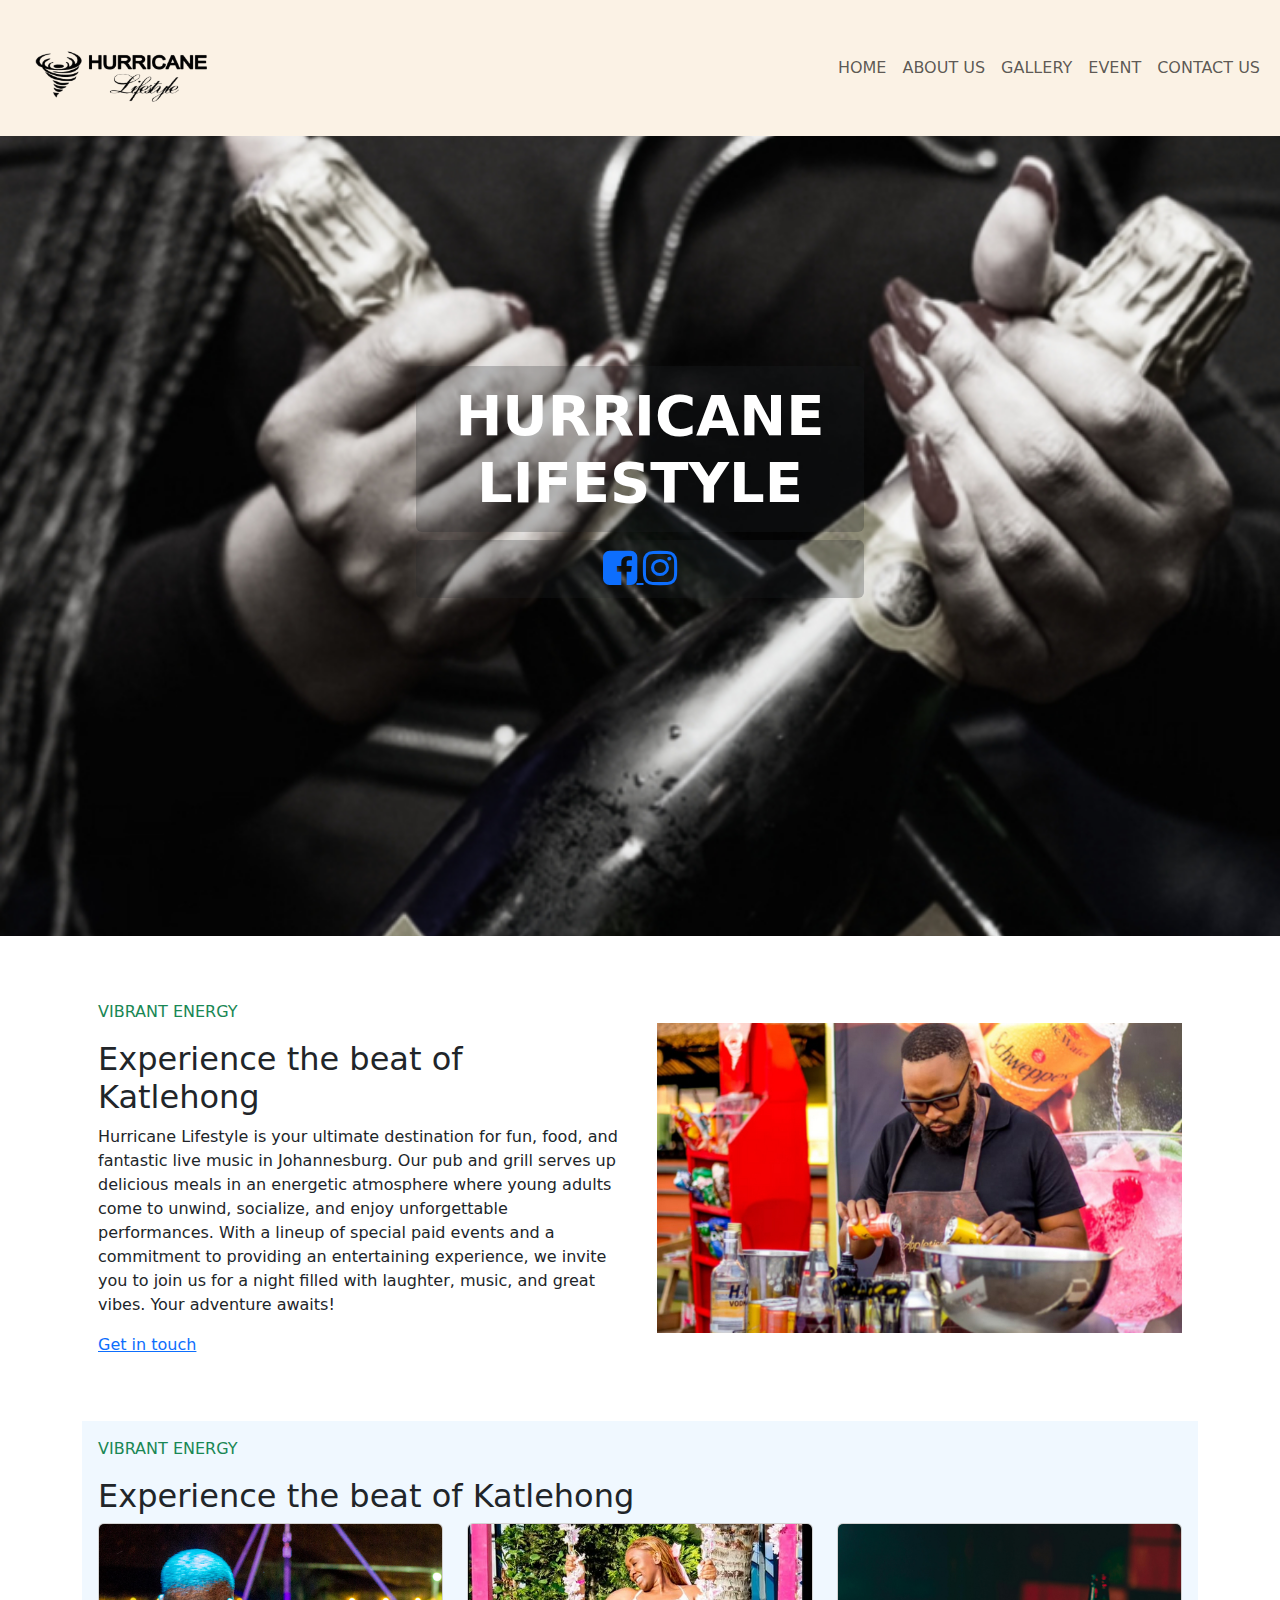
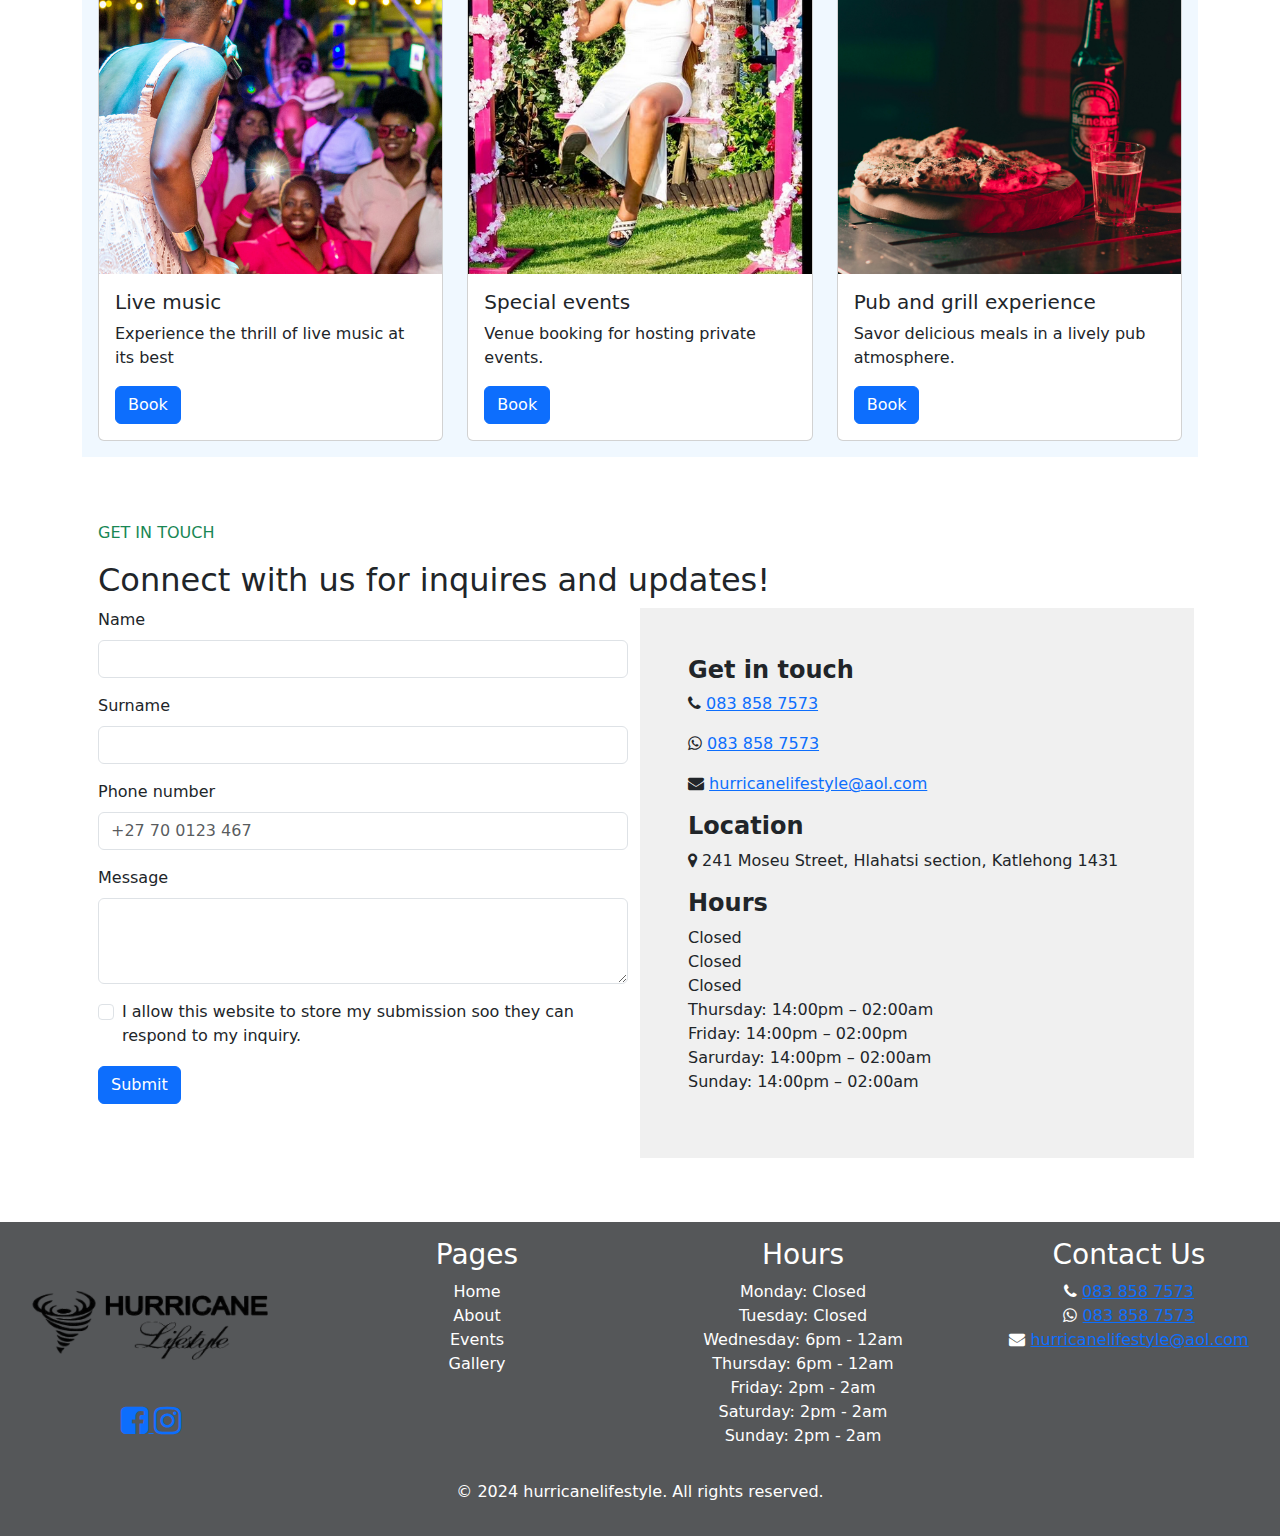
<file: index.html>
<!DOCTYPE html>
<html lang="en">

<head>
  <meta charset="UTF-8">
  <meta name="viewport" content="width=device-width, initial-scale=1.0">
  <link href="https://cdn.jsdelivr.net/npm/bootstrap@5.3.3/dist/css/bootstrap.min.css" rel="stylesheet"
    integrity="sha384-QWTKZyjpPEjISv5WaRU9OFeRpok6YctnYmDr5pNlyT2bRjXh0JMhjY6hW+ALEwIH" crossorigin="anonymous">
  <link href="./styles/index.css" rel="stylesheet">
  <link rel="stylesheet" href="https://use.fontawesome.com/releases/v5.6.3/css/all.css">
  <link rel="stylesheet" href="https://cdnjs.cloudflare.com/ajax/libs/font-awesome/4.7.0/css/font-awesome.min.css">
  <title>Hurricane lifestyle</title>
</head>

<body>
  <nav class="navbar navbar-expand-lg" style="background-color: #fbf0e2e1;">
    <div class="container-fluid">
      <a class="navbar-brand" href="#">
        <img
          src="./image/0wuFIppUENgimIZnNfgsEU47xMlun8-metaaHVycmljYW5lIGJsayBuIHdoaXRlIGxvZ28uanBn--detail-removebg-preview.png"
          alt="Logo" height="110">
      </a>
      <button class="navbar-toggler" type="button" data-bs-toggle="collapse" data-bs-target="#navbarNav"
        aria-controls="navbarNav" aria-expanded="false" aria-label="Toggle navigation">
        <span class="navbar-toggler-icon"></span>
      </button>
      <div class="collapse navbar-collapse" id="navbarNav">
        <ul class="navbar-nav ms-auto">
          <li class="nav-item">
            <a class="nav-link" href="./index.html">HOME</a>
          </li>
          <li class="nav-item">
            <a class="nav-link" href="#about">ABOUT US</a>
          </li>
          <li class="nav-item">
            <a class="nav-link" href="./Gallery.html">GALLERY</a>
          </li>
          <li class="nav-item">
            <a class="nav-link" href="./events.html">EVENT</a>
          </li>
          <li class="nav-item">
            <a class="nav-link" href="#contact">CONTACT US</a>
          </li>
        </ul>
      </div>
    </div>
  </nav>
  <main>
    <div id="carouselExampleSlidesOnly" class="carousel slide" data-bs-ride="carousel">
      <div class="carousel-inner">
        <div class="carousel-item active">
          <img src="./image/pixelcut-bottlesF.jpg" class="d-block w-100" alt="img1">
        </div>
        <div class="carousel-item">
          <img src="./image/pixelcut-export.jpg" class="d-block w-100" alt="img2">
        </div>
        <div class="carousel-item">
          <img src="./image/pixelcut-bottle_girlsF (1).jpg" class="d-block w-100" alt="img3">
        </div>
        <div class="carousel-caption d-none d-md-block top-50 start-50 translate-middle text-center">
          <h1 class="display-4 fw-bold text-white bg-dark bg-opacity-25 p-3 rounded text-uppercase">Hurricane Lifestyle
          </h1>
          <p class="lead fw-bold text-white bg-dark bg-opacity-25 p-2 rounded">
            <a href="https://www.facebook.com/p/Hurricanes-Lifestyle-100077145406797/">
              <i class="fa fa-facebook-square fa-2x" aria-hidden="true"></i>
            </a>
            <a href="https://www.instagram.com/hurricaneslifestyle/">
              <i class="fa fa-instagram fa-2x" aria-hidden="true"></i>
            </a>
          </p>
        </div>
      </div>
    </div>
  </main>
  <div class="container mt-5">
    <div class="section mb-5 p-3" id="about">
      <div class="row align-items-center">
        <div class="col-12 col-md-6 align-self-center">
          <p class="text-uppercase text-success">Vibrant Energy</p>
          <h2>Experience the beat of Katlehong</h2>
          <p>
            Hurricane Lifestyle is your ultimate destination for fun, food, and fantastic live music in Johannesburg.
            Our pub and grill serves up delicious meals in an energetic atmosphere where young adults come to unwind,
            socialize, and enjoy unforgettable performances.
            With a lineup of special paid events and a commitment to providing an entertaining experience, we invite you
            to join us for a night filled with laughter, music, and great vibes.
            Your adventure awaits!
          </p>
          <a href="#contact">Get in touch</a>
        </div>
        <div class="col-12 col-md-6">
          <img src="./image/pixelcut-bartender.jpg" class="d-block w-100">
        </div>
      </div>
    </div>
    <div class="section mb-5 p-3" style="background-color: aliceblue;">
      <p class="text-uppercase text-success">Vibrant Energy</p>
      <h2>Experience the beat of Katlehong</h2>
      <div class="row row-cols-1 row-cols-md-3 g-4">
        <div class="col">
          <div class="card h-100">
            <img src="./image/live_perfomance.png" class="card-img-top" alt="live_performance">
            <div class="card-body">
              <h5 class="card-title">Live music</h5>
              <p class="card-text">
                Experience the thrill of live music at its best
              </p>
              <a href="#contact" class="btn btn-primary">Book</a>
            </div>
          </div>
        </div>
        <div class="col">
          <div class="card h-100">
            <img src="./image/events.png" class="card-img-top" alt="event">
            <div class="card-body">
              <h5 class="card-title">Special events</h5>
              <p class="card-text">
                Venue booking for hosting private events.
              </p>
              <a href="#contact" class="btn btn-primary">Book</a>
            </div>
          </div>
        </div>
        <div class="col">
          <div class="card h-100">
            <img src="./image/food.jpg" class="card-img-top" alt="food">
            <div class="card-body">
              <h5 class="card-title">Pub and grill experience</h5>
              <p class="card-text">
                Savor delicious meals in a lively pub atmosphere.
              </p>
              <a href="#contact" class="btn btn-primary">Book</a>
            </div>
          </div>
        </div>
      </div>
    </div>
    <div class="section mb-5 p-3" id="contact">
      <p class="text-uppercase text-success"> Get in touch</p>
      <h2>Connect with us for inquires and updates!</h2>
      <div class="row">
        <div class="col-12 col-md-6 mb-4">
          <form action="https://formspree.io/f/myzyapqg" method="POST">
            <div class="mb-3">
              <label for="name" class="form-label">Name</label>
              <input type="text" name="name" class="form-control" required>
            </div>
            <div class="mb-3">
              <label for="surname" class="form-label">Surname</label>
              <input type="text" name="surname" class="form-control" required>
            </div>
            <div class="mb-3">
              <label for="phone" class="form-label">Phone number</label>
              <input type="tel" class="form-control" name="phone" placeholder="+27 70 0123 467" required>
            </div>
            <div class="mb-3">
              <label for="message" class="form-label">Message</label>
              <textarea class="form-control" name="message" rows="3"></textarea>
            </div>
            <div class="form-check">
              <input class="form-check-input" type="checkbox" name="allow">
              <label class="form-check-label" for="allow">
                <p> I allow this website to store my submission soo they can respond to my inquiry.</p>
              </label>
            </div>
            <button type="submit" class="btn btn-primary">Submit</button>
          </div>
          </form>
        <div class="col-12 col-md-6 p-5" style="background-color: #cac9c949;">
          <h4 class="fw-bold"> Get in touch</h4>
          <div class="mb-3">
            <i class="fa fa-phone" aria-hidden="true"></i>
            <a href="tel:+27838587573">083 858 7573</a>
          </div>
          <div class="mb-3">
            <i class="fa fa-whatsapp" aria-hidden="true"></i>
            <a href="https://wa.me/27838587573">083 858 7573</a>
          </div>
          <div class="mb-3">
            <i class="fa fa-envelope" aria-hidden="true"></i>
            <a href="mailto:hurricanelifestyle@aol.com">hurricanelifestyle@aol.com</a>
          </div>
          <h4 class="fw-bold mt-3">Location</h4>
          <p><i class="fa fa-map-marker" aria-hidden="true"></i>
            241 Moseu Street, Hlahatsi section, Katlehong 1431</p>
          <h4 class="fw-bold mt-3">Hours</h3>
            <p> Closed <br>
              Closed <br>
              Closed <br>
              Thursday: 14:00pm – 02:00am<br>
              Friday: 14:00pm – 02:00pm<br>
              Sarurday: 14:00pm – 02:00am<br>
              Sunday: 14:00pm – 02:00am<br>
            </p>
        </div>
      </div>
    </div>
  </div>

  <footer class="text-white py-3 text-center" style="background-color: rgba(25, 28, 31, 0.74);">
    <div class="row">
        <div class="col-12 col-md-3 mb-3">
          <a class="navbar-brand" href="#">
            <img
              src="./image/0wuFIppUENgimIZnNfgsEU47xMlun8-metaaHVycmljYW5lIGJsayBuIHdoaXRlIGxvZ28uanBn--detail-removebg-preview.png"
              alt="Logo" class="img-fluid">
          </a> 
          <div class="social-icons mt-3">
            <a href="https://www.facebook.com/p/Hurricanes-Lifestyle-100077145406797/">
              <i class="fa fa-facebook-square fa-2x" aria-hidden="true"></i>
            </a>
            <a href="https://www.instagram.com/hurricaneslifestyle/">
              <i class="fa fa-instagram fa-2x" aria-hidden="true"></i>
            </a>
          </div>
        </div>
        <div class="col-12 col-md-3 mb-3">
          <h3>Pages</h2>
            <a href="./index.html" style="text-decoration: none; color: white;">Home</a><br>
            <a href="./index.html#about" style="text-decoration: none; color: white;">About</a><br>
            <a href="./events.html" style="text-decoration: none; color: white;">Events</a><br>
            <a href="./Gallery.html" style="text-decoration: none; color: white;">Gallery</a>
        </div>

      <div class="col-12 col-md-3 mb-3">
        <h3>Hours</h2>
          <p>Monday: Closed <br>
            Tuesday: Closed<br>
            Wednesday: 6pm - 12am<br>
            Thursday: 6pm - 12am<br>
            Friday: 2pm - 2am<br>
            Saturday: 2pm - 2am<br>
            Sunday: 2pm - 2am
          </p>
      </div>
      <div class="col-12 col-md-3 mb-3">
        <h3>Contact Us</h2>
          <div>
            <i class="fa fa-phone" aria-hidden="true"></i>
            <a href="tel:+2783857573">083 858 7573</a>
          </div>
          <div>
            <i class="fa fa-whatsapp" aria-hidden="true"></i>
            <a href="https://wa.me/27838587573">083 858 7573</a> 
          </div>
          <div>
            <i class="fa fa-envelope" aria-hidden="true"></i>
            <a href="mailto:hurricanelifestyle@aol.com">hurricanelifestyle@aol.com</a>
          </div>
      </div>
    <p>&copy; 2024 hurricanelifestyle. All rights reserved.</p>
  </footer>
  <script src="https://cdn.jsdelivr.net/npm/bootstrap@5.3.3/dist/js/bootstrap.bundle.min.js"
    integrity="sha384-YvpcrYf0tY3lHB60NNkmXc5s9fDVZLESaAA55NDzOxhy9GkcIdslK1eN7N6jIeHz"
    crossorigin="anonymous"></script>
</body>

</html>
</file>
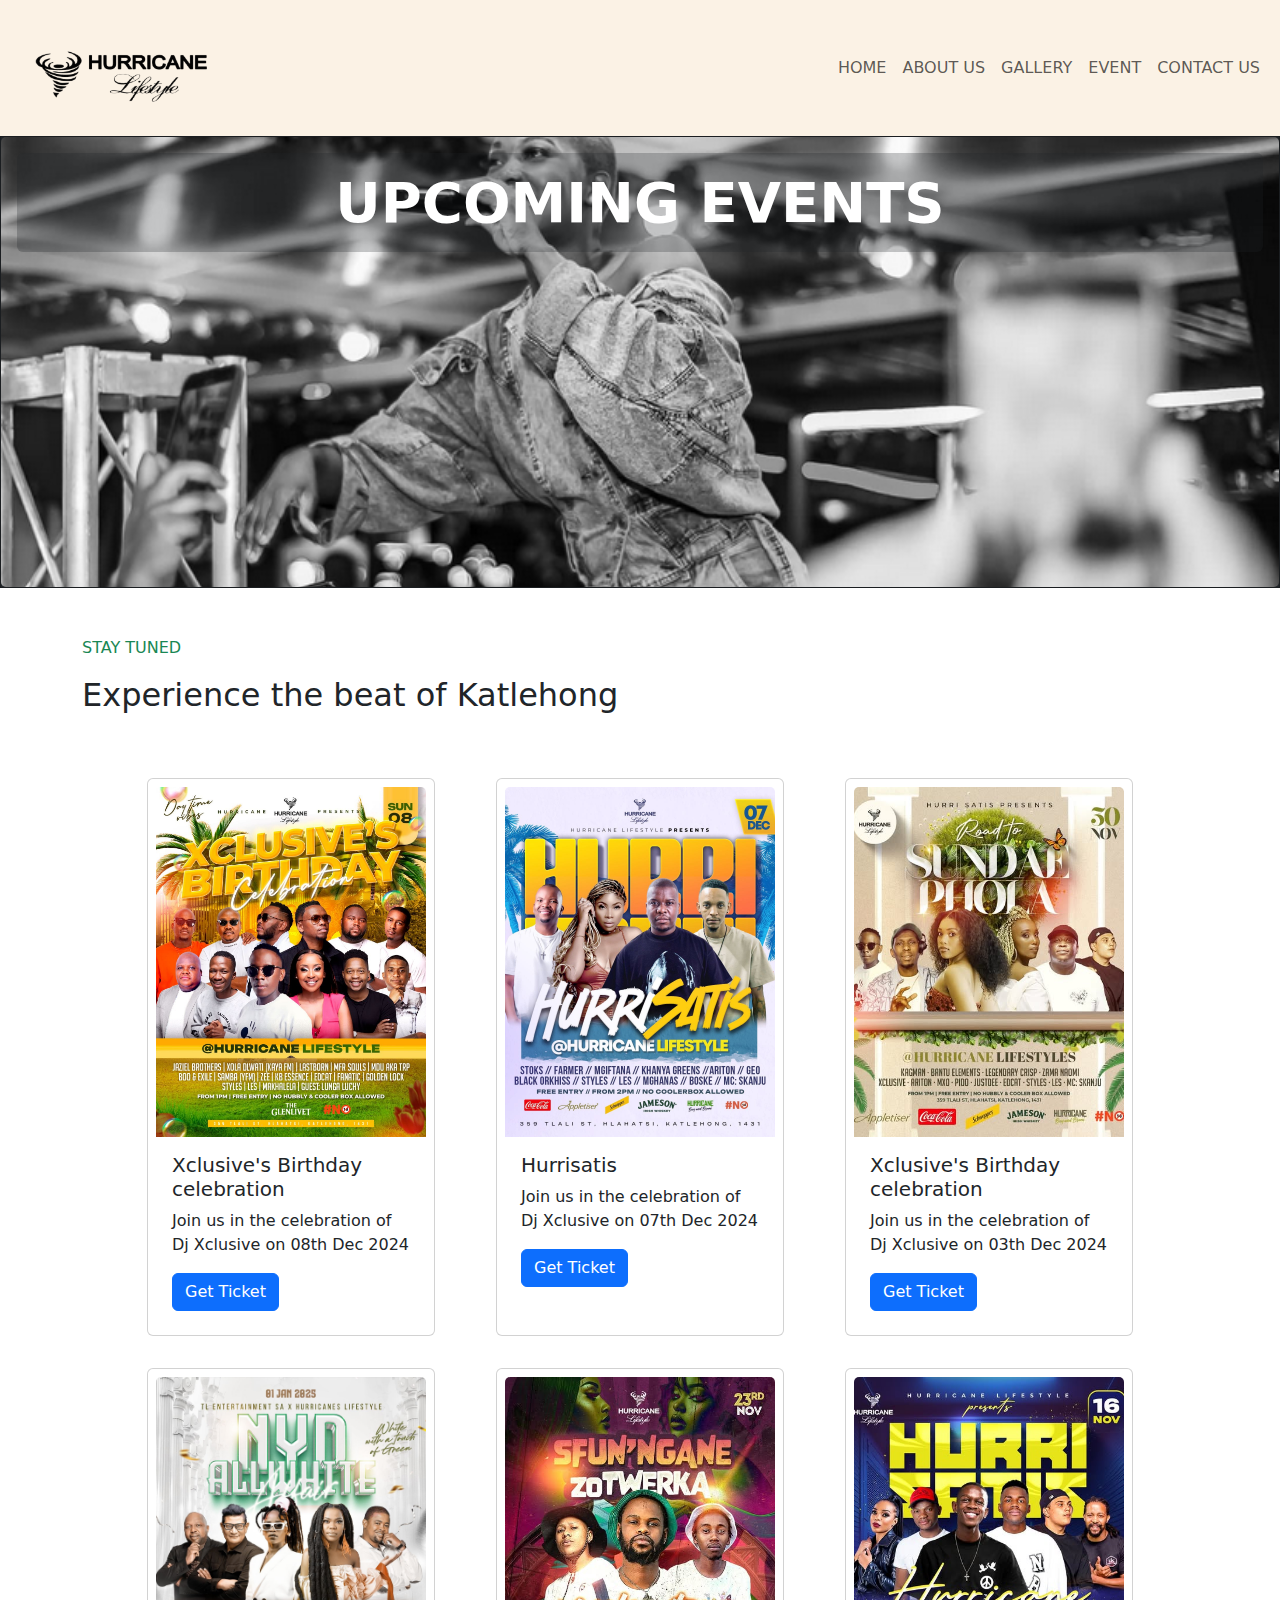
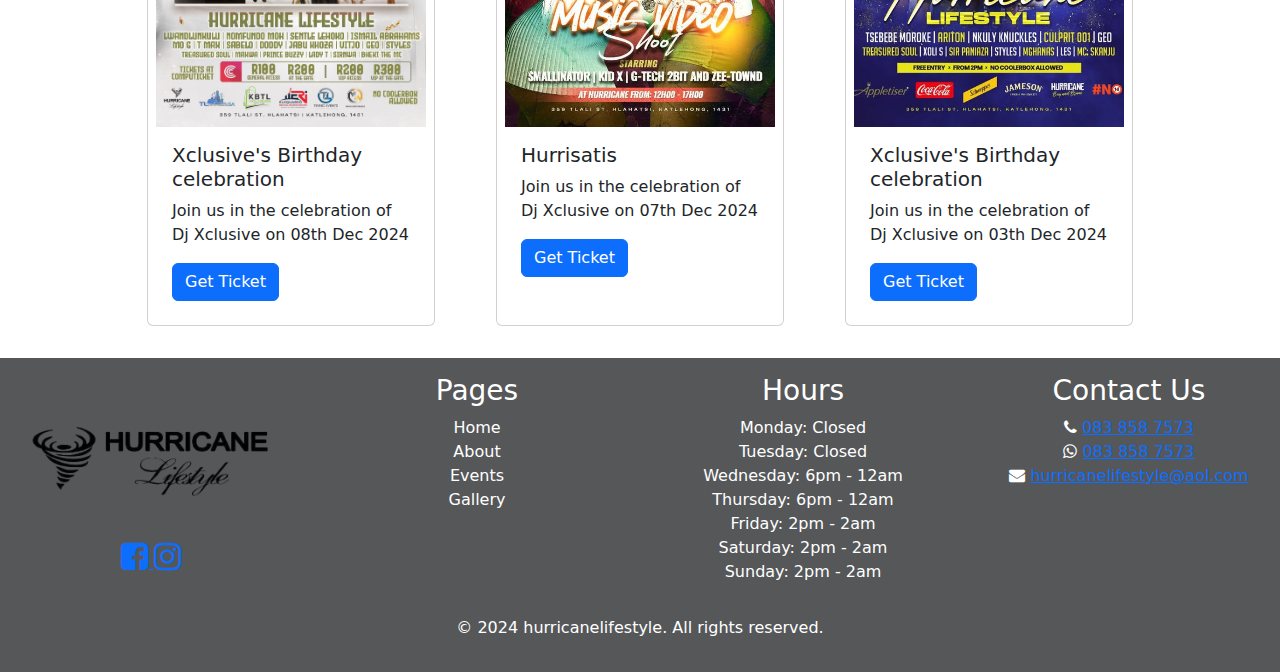
<file: events.html>
<!DOCTYPE html>
<html lang="en">

<head>
    <meta charset="UTF-8">
    <meta name="viewport" content="width=device-width, initial-scale=1.0">
    <link href="https://cdn.jsdelivr.net/npm/bootstrap@5.3.3/dist/css/bootstrap.min.css" rel="stylesheet"
        integrity="sha384-QWTKZyjpPEjISv5WaRU9OFeRpok6YctnYmDr5pNlyT2bRjXh0JMhjY6hW+ALEwIH" crossorigin="anonymous">
    <link href="./styles/index.css" rel="stylesheet">
    <link rel="stylesheet" href="https://use.fontawesome.com/releases/v5.6.3/css/all.css">
    <link rel="stylesheet" href="https://cdnjs.cloudflare.com/ajax/libs/font-awesome/4.7.0/css/font-awesome.min.css">
    <title>Events</title>
</head>

<body>
    <nav class="navbar navbar-expand-lg" style="background-color: #fbf0e2e1;">
        <div class="container-fluid">
            <a class="navbar-brand" href="#">
                <img src="./image/0wuFIppUENgimIZnNfgsEU47xMlun8-metaaHVycmljYW5lIGJsayBuIHdoaXRlIGxvZ28uanBn--detail-removebg-preview.png"
                    alt="Logo" height="110">
            </a>
            <button class="navbar-toggler" type="button" data-bs-toggle="collapse" data-bs-target="#navbarNav"
                aria-controls="navbarNav" aria-expanded="false" aria-label="Toggle navigation">
                <span class="navbar-toggler-icon"></span>
            </button>
            <div class="collapse navbar-collapse" id="navbarNav">
                <ul class="navbar-nav ms-auto">
                    <li class="nav-item">
                        <a class="nav-link" href="./index.html">HOME</a>
                    </li>
                    <li class="nav-item">
                        <a class="nav-link" href="./index.html#about">ABOUT US</a>
                    </li>
                    <li class="nav-item">
                        <a class="nav-link" href="./Gallery.html">GALLERY</a>
                    </li>
                    <li class="nav-item">
                        <a class="nav-link" href="./events.html">EVENT</a>
                    </li>
                    <li class="nav-item">
                        <a class="nav-link" href="./index.html#contact">CONTACT US</a>
                    </li>
                </ul>
            </div>
        </div>
    </nav>
    <div class="card text-bg-dark text-center" style="border-radius: 0;">
        <img src="./image/upcoming.png" class="card-img" alt="events">
        <div class="card-img-overlay">
            <h1 class="display-4 fw-bold text-white bg-dark bg-opacity-25 p-3 rounded text-uppercase">Upcoming Events</h1>
          </div>
    </div>
    <div class="container mt-5">
        <p class="text-uppercase text-success">Stay tuned</p>
        <h2 class="mb-5">Experience the beat of Katlehong</h2>
        <div class="row d-flex justify-content-evenly p-3">
            <div class="col-4 card p-2" style="width: 18rem;">
                <img src="./image/evnet1.jpg" class="card-img-top" alt="...">
                <div class="card-body">
                    <h5 class="card-title">Xclusive's Birthday celebration</h5>
                    <p class="card-text">
                        Join us in the celebration of Dj Xclusive on 08th Dec 2024
                    </p>
                    <a href="#" class="btn btn-primary"> Get Ticket</a>
                </div>
            </div>
            <div class="col-4 card p-2" style="width: 18rem;">
                <img src="./image/event2.jpg" class="card-img-top" alt="...">
                <div class="card-body">
                    <h5 class="card-title">Hurrisatis</h5>
                    <p class="card-text">
                        Join us in the celebration of Dj Xclusive on 07th Dec 2024
                    </p>
                    <a href="#" class="btn btn-primary"> Get Ticket</a>
                </div>
            </div>
            <div class="col-4 card p-2" style="width: 18rem;">
                <img src="./image/event3.jpg" class="card-img-top" alt="...">
                <div class="card-body">
                    <h5 class="card-title">Xclusive's Birthday celebration</h5>
                    <p class="card-text">
                        Join us in the celebration of Dj Xclusive on 03th Dec 2024
                    </p>
                    <a href="#" class="btn btn-primary"> Get Ticket</a>
                </div>
            </div>
        </div>
    <div class="row d-flex justify-content-evenly p-3 mb-3">
        <div class="col-4 card p-2" style="width: 18rem;">
            <img src="./image/event4.jpg" class="card-img-top" alt="...">
            <div class="card-body">
                <h5 class="card-title">Xclusive's Birthday celebration</h5>
                <p class="card-text">
                    Join us in the celebration of Dj Xclusive on 08th Dec 2024
                </p>
                <a href="#" class="btn btn-primary"> Get Ticket</a>
            </div>
        </div>
        <div class="col-4 card p-2" style="width: 18rem;">
            <img src="./image/event5.jpg" class="card-img-top" alt="...">
            <div class="card-body">
                <h5 class="card-title">Hurrisatis</h5>
                <p class="card-text">
                    Join us in the celebration of Dj Xclusive on 07th Dec 2024
                </p>
                <a href="#" class="btn btn-primary"> Get Ticket</a>
            </div>
        </div>
        <div class="col-4 card p-2" style="width: 18rem;">
            <img src="./image/event6.jpg" class="card-img-top" alt="...">
            <div class="card-body">
                <h5 class="card-title">Xclusive's Birthday celebration</h5>
                <p class="card-text">
                    Join us in the celebration of Dj Xclusive on 03th Dec 2024
                </p>
                <a href="#" class="btn btn-primary"> Get Ticket</a>
            </div>
        </div>
    </div>
    </div>
    <footer class="text-white py-3 text-center" style="background-color: rgba(25, 28, 31, 0.74);">
        <div class="row">
            <div class="col-12 col-md-3 mb-3">
              <a class="navbar-brand" href="#">
                <img
                  src="./image/0wuFIppUENgimIZnNfgsEU47xMlun8-metaaHVycmljYW5lIGJsayBuIHdoaXRlIGxvZ28uanBn--detail-removebg-preview.png"
                  alt="Logo" class="img-fluid">
              </a> 
              <div class="social-icons mt-3">
                <a href="https://www.facebook.com/p/Hurricanes-Lifestyle-100077145406797/">
                  <i class="fa fa-facebook-square fa-2x" aria-hidden="true"></i>
                </a>
                <a href="https://www.instagram.com/hurricaneslifestyle/">
                  <i class="fa fa-instagram fa-2x" aria-hidden="true"></i>
                </a>
              </div>
            </div>
            <div class="col-12 col-md-3 mb-3">
              <h3>Pages</h2>
                <a href="./index.html" style="text-decoration: none; color: white;">Home</a><br>
                <a href="./index.html#about" style="text-decoration: none; color: white;">About</a><br>
                <a href="./events.html" style="text-decoration: none; color: white;">Events</a><br>
                <a href="./Gallery.html" style="text-decoration: none; color: white;">Gallery</a>
            </div>
    
          <div class="col-12 col-md-3 mb-3">
            <h3>Hours</h2>
              <p>Monday: Closed <br>
                Tuesday: Closed<br>
                Wednesday: 6pm - 12am<br>
                Thursday: 6pm - 12am<br>
                Friday: 2pm - 2am<br>
                Saturday: 2pm - 2am<br>
                Sunday: 2pm - 2am
              </p>
          </div>
          <div class="col-12 col-md-3 mb-3">
            <h3>Contact Us</h2>
              <div>
                <i class="fa fa-phone" aria-hidden="true"></i>
                <a href="tel:+2783857573">083 858 7573</a>
              </div>
              <div>
                <i class="fa fa-whatsapp" aria-hidden="true"></i>
                <a href="https://wa.me/27838587573">083 858 7573</a> 
              </div>
              <div>
                <i class="fa fa-envelope" aria-hidden="true"></i>
                <a href="mailto:hurricanelifestyle@aol.com">hurricanelifestyle@aol.com</a>
              </div>
          </div>
        <p>&copy; 2024 hurricanelifestyle. All rights reserved.</p>
      </footer>
</div>
    <script src="https://cdn.jsdelivr.net/npm/bootstrap@5.3.3/dist/js/bootstrap.bundle.min.js"
        integrity="sha384-YvpcrYf0tY3lHB60NNkmXc5s9fDVZLESaAA55NDzOxhy9GkcIdslK1eN7N6jIeHz"
        crossorigin="anonymous"></script>
</body>

</html>
</file>
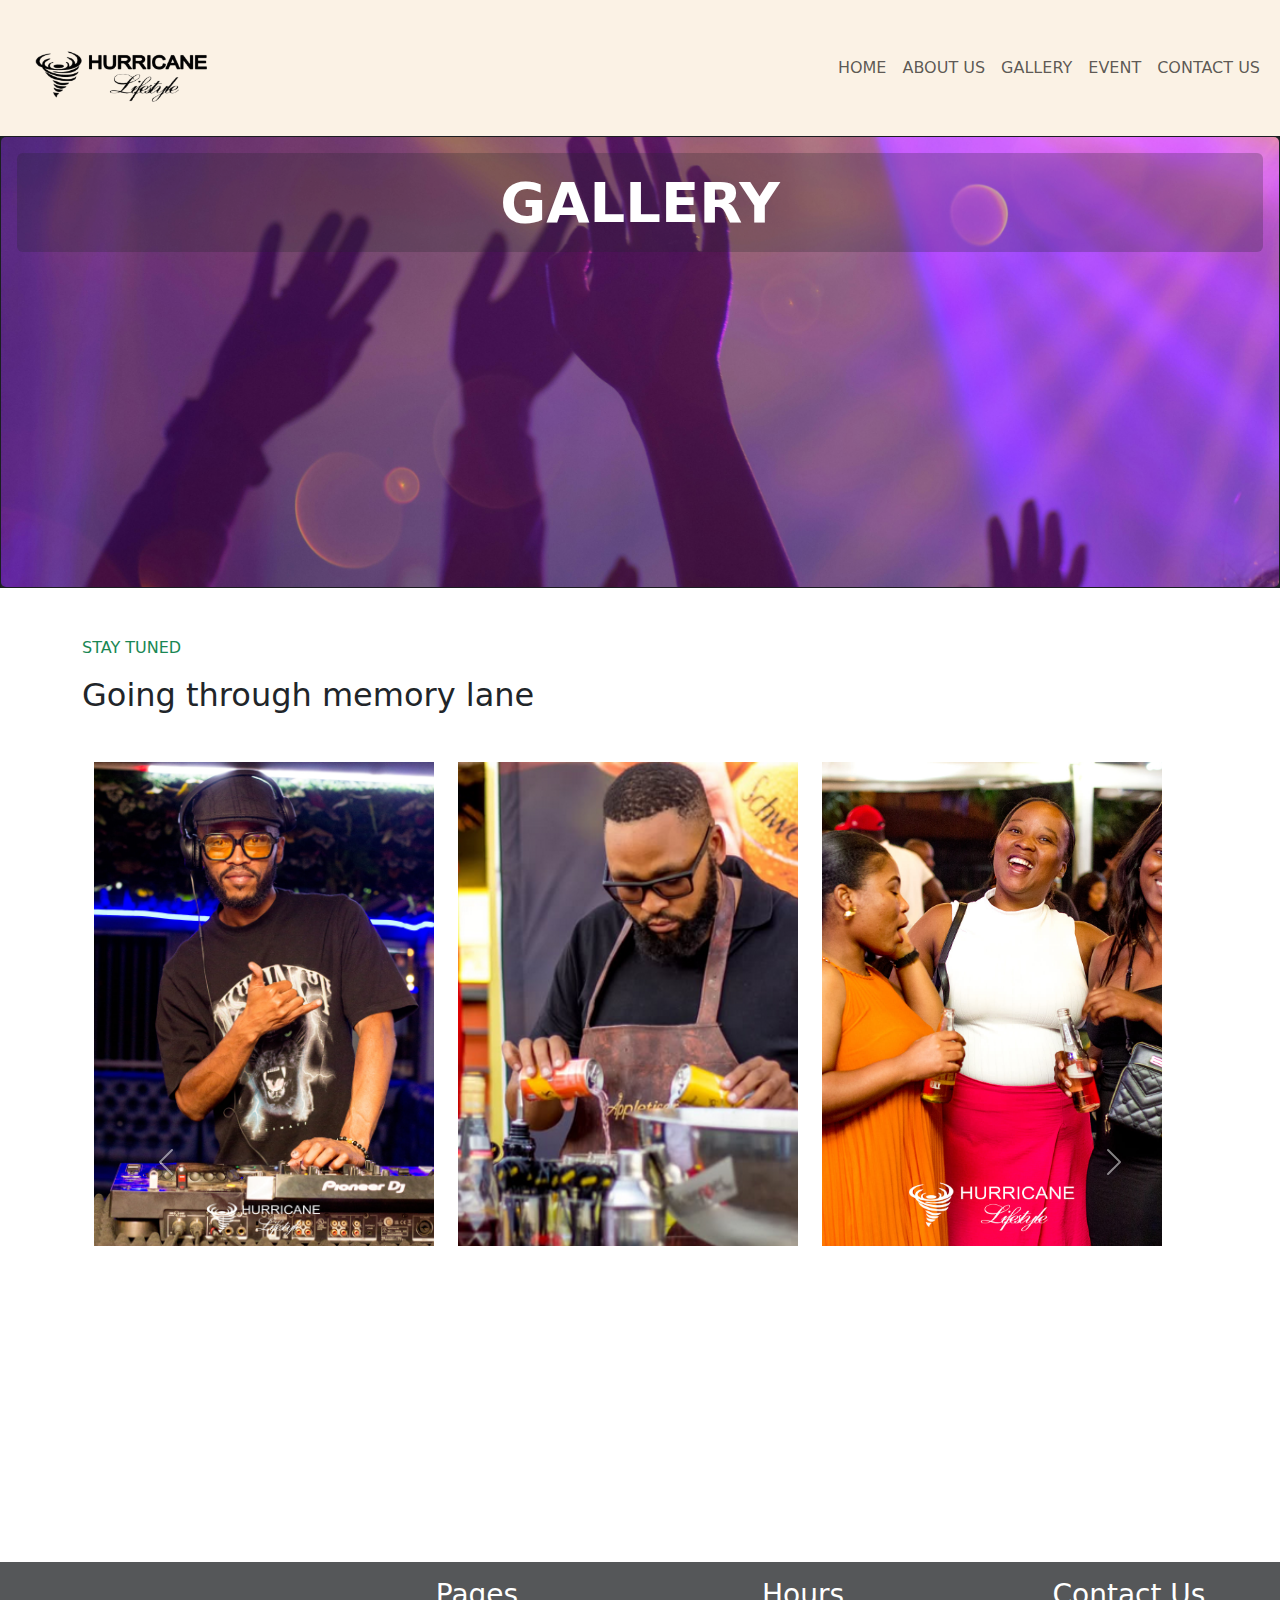
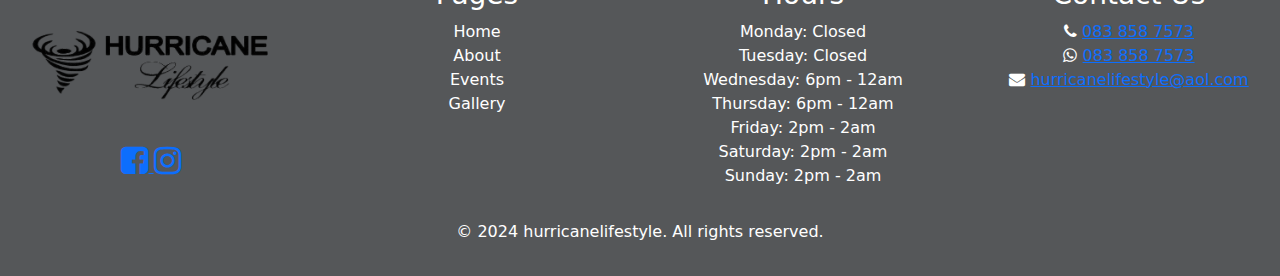
<file: Gallery.html>
<!DOCTYPE html>
<html lang="en">

<head>
    <meta charset="UTF-8">
    <meta name="viewport" content="width=device-width, initial-scale=1.0">
    <link href="https://cdn.jsdelivr.net/npm/bootstrap@5.3.3/dist/css/bootstrap.min.css" rel="stylesheet"
        integrity="sha384-QWTKZyjpPEjISv5WaRU9OFeRpok6YctnYmDr5pNlyT2bRjXh0JMhjY6hW+ALEwIH" crossorigin="anonymous">
    <link href="./styles/index.css" rel="stylesheet">
    <link rel="stylesheet" href="https://use.fontawesome.com/releases/v5.6.3/css/all.css">
    <link rel="stylesheet" href="https://cdnjs.cloudflare.com/ajax/libs/font-awesome/4.7.0/css/font-awesome.min.css">
    <title>Gallery</title>
</head>

<body>
    <nav class="navbar navbar-expand-lg" style="background-color: #fbf0e2e1;">
        <div class="container-fluid">
            <a class="navbar-brand" href="#">
                <img src="./image/0wuFIppUENgimIZnNfgsEU47xMlun8-metaaHVycmljYW5lIGJsayBuIHdoaXRlIGxvZ28uanBn--detail-removebg-preview.png"
                    alt="Logo" height="110">
            </a>
            <button class="navbar-toggler" type="button" data-bs-toggle="collapse" data-bs-target="#navbarNav"
                aria-controls="navbarNav" aria-expanded="false" aria-label="Toggle navigation">
                <span class="navbar-toggler-icon"></span>
            </button>
            <div class="collapse navbar-collapse" id="navbarNav">
                <ul class="navbar-nav ms-auto">
                    <li class="nav-item">
                        <a class="nav-link" href="./index.html">HOME</a>
                    </li>
                    <li class="nav-item">
                        <a class="nav-link" href="./index.html#about">ABOUT US</a>
                    </li>
                    <li class="nav-item">
                        <a class="nav-link" href="./Gallery.html">GALLERY</a>
                    </li>
                    <li class="nav-item">
                        <a class="nav-link" href="./events.html">EVENT</a>
                    </li>
                    <li class="nav-item">
                        <a class="nav-link" href="./index.html#contact">CONTACT US</a>
                    </li>
                </ul>
            </div>
        </div>
    </nav>
    <div class="card text-bg-dark text-center" style="border-radius: 0;">
        <img src="./image/gallery.jpg" class="card-img" alt="events">
        <div class="card-img-overlay">
            <h1 class="display-4 fw-bold text-white bg-dark bg-opacity-25 p-3 rounded text-uppercase">Gallery</h1>
          </div>
    </div>
    <div class="container mt-5">
        <p class="text-uppercase text-success">Stay tuned</p>
        <h2 class="mb-5">Going through memory lane</h2>
        <div id="carouselExample" class="carousel slide">
            <div class="carousel-inner">
                <div class="carousel-item active">
                    <div class="container row">
                        <div class="col">
                            <img src="./image/ga.jpg" class="card-img-top" alt="...">
                        </div>
                        <div class="col">
                            <img src="./image/bartebder.png" class="card-img-top" alt="...">
                        </div>
                        <div class="col">
                            <img src="./image/gallery.jpg.jpg" class="card-img-top" alt="...">
                        </div>
                    </div>
                </div>
                <div class="carousel-item">
                    <div class="container row">
                        <div class="col">
                            <img src="./image/gallerypic.jpg" class="card-img-top" alt="...">
                        </div>
                        <div class="col">
                            <img src="./image/gallerypic1.jpg" class="card-img-top" alt="...">
                        </div>
                        <div class="col">
                            <img src="./image/gallerypic2.jpg" class="card-img-top" alt="...">
                        </div>
                    </div>
                </div>
                <div class="carousel-item">
                    <div class="container row">
                        <div class="col">
                            <img src="./image/live_perfomance.png" class="card-img-top" alt="...">
                        </div>
                        <div class="col">
                            <img src="./image/Screenshot 2024-12-03 at 22-48-07 Hurricane Lifestyle (@hurricaneslifestyle) • Instagram photos and videos.png" class="card-img-top" alt="...">
                        </div>
                        <div class="col">
                            <img src="./image/Screenshot 2024-12-03 at 22-45-20 Hurricane Lifestyle (@hurricaneslifestyle) • Instagram photos and videos.png" class="card-img-top" alt="...">
                        </div>
                    </div>
                </div>
            </div>
            <button class="carousel-control-prev" type="button" data-bs-target="#carouselExample" data-bs-slide="prev">
                <span class="carousel-control-prev-icon" aria-hidden="true"></span>
                <span class="visually-hidden">Previous</span>
            </button>
            <button class="carousel-control-next" type="button" data-bs-target="#carouselExample" data-bs-slide="next">
                <span class="carousel-control-next-icon" aria-hidden="true"></span>
                <span class="visually-hidden">Next</span>
            </button>
        </div>
    </div>
    <footer class="text-white py-3 text-center" style="background-color: rgba(25, 28, 31, 0.74);">
        <div class="row">
            <div class="col-12 col-md-3 mb-3">
              <a class="navbar-brand" href="#">
                <img
                  src="./image/0wuFIppUENgimIZnNfgsEU47xMlun8-metaaHVycmljYW5lIGJsayBuIHdoaXRlIGxvZ28uanBn--detail-removebg-preview.png"
                  alt="Logo" class="img-fluid">
              </a> 
              <div class="social-icons mt-3">
                <a href="https://www.facebook.com/p/Hurricanes-Lifestyle-100077145406797/">
                  <i class="fa fa-facebook-square fa-2x" aria-hidden="true"></i>
                </a>
                <a href="https://www.instagram.com/hurricaneslifestyle/">
                  <i class="fa fa-instagram fa-2x" aria-hidden="true"></i>
                </a>
              </div>
            </div>
            <div class="col-12 col-md-3 mb-3">
              <h3>Pages</h2>
                <a href="./index.html" style="text-decoration: none; color: white;">Home</a><br>
                <a href="./index.html#about" style="text-decoration: none; color: white;">About</a><br>
                <a href="./events.html" style="text-decoration: none; color: white;">Events</a><br>
                <a href="./Gallery.html" style="text-decoration: none; color: white;">Gallery</a>
            </div>
    
          <div class="col-12 col-md-3 mb-3">
            <h3>Hours</h2>
              <p>Monday: Closed <br>
                Tuesday: Closed<br>
                Wednesday: 6pm - 12am<br>
                Thursday: 6pm - 12am<br>
                Friday: 2pm - 2am<br>
                Saturday: 2pm - 2am<br>
                Sunday: 2pm - 2am
              </p>
          </div>
          <div class="col-12 col-md-3 mb-3">
            <h3>Contact Us</h2>
              <div>
                <i class="fa fa-phone" aria-hidden="true"></i>
                <a href="tel:+2783857573">083 858 7573</a>
              </div>
              <div>
                <i class="fa fa-whatsapp" aria-hidden="true"></i>
                <a href="https://wa.me/27838587573">083 858 7573</a> 
              </div>
              <div>
                <i class="fa fa-envelope" aria-hidden="true"></i>
                <a href="mailto:hurricanelifestyle@aol.com">hurricanelifestyle@aol.com</a>
              </div>
          </div>
        <p>&copy; 2024 hurricanelifestyle. All rights reserved.</p>
      </footer>
    </div>
    <script src="https://cdn.jsdelivr.net/npm/bootstrap@5.3.3/dist/js/bootstrap.bundle.min.js"
        integrity="sha384-YvpcrYf0tY3lHB60NNkmXc5s9fDVZLESaAA55NDzOxhy9GkcIdslK1eN7N6jIeHz"
        crossorigin="anonymous"></script>
</body>

</html>
</file>
<file: styles/index.css>
.nav-link:hover {
  color: rgba(0, 34, 128, 0.411);
  text-decoration-line: underline;
  font-weight:bold;
}
.carousel {
    height: 90vh; 
    max-height: 800px; 
}

.carousel-inner {
    height: 100%;
}

.carousel-item {
    height: 100%;
}

.carousel-item img {
    width: 100%;
    height: 100%;
    object-fit: cover; 
    object-position: center; 
}

.carousel-item {
    transition: transform 0.6s ease-in-out;
  }

.card-img-top {
    height: 350px; 
    object-fit: cover; 
    object-position: center;
  }

.card-img {
  height: 50vh;
  object-fit: cover;
  object-position: center;
}
</file>
